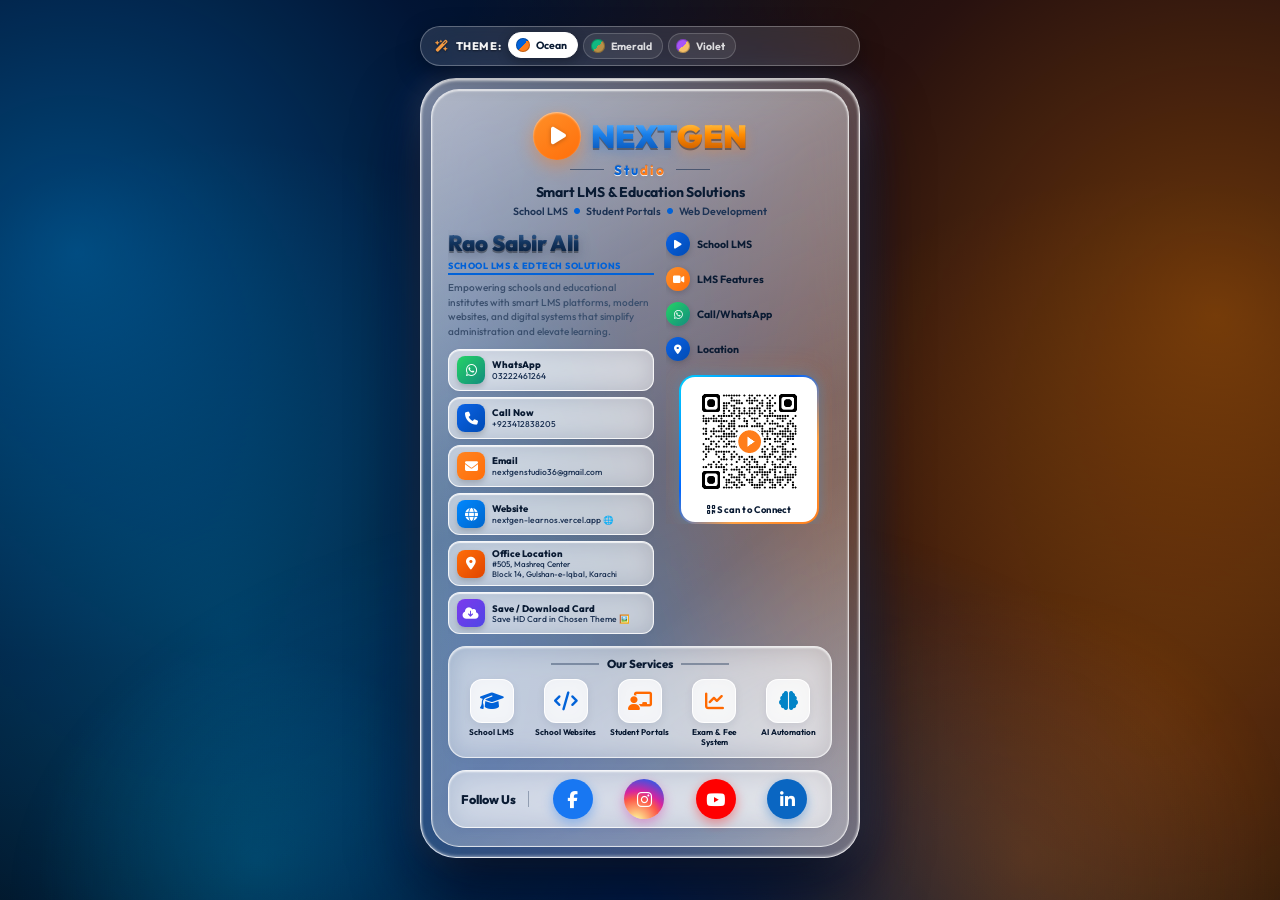
<file: index.html>
<!DOCTYPE html>
<html lang="en">
<head>
  <meta charset="UTF-8" />
  <meta name="viewport" content="width=device-width, initial-scale=1.0, maximum-scale=1.0, user-scalable=no"/>
  <title>NextGen Studio – Rao Sabir Ali</title>
  <link rel="preconnect" href="https://fonts.googleapis.com">
  <link rel="preconnect" href="https://fonts.gstatic.com" crossorigin>
  <link href="https://fonts.googleapis.com/css2?family=Outfit:wght@300;400;500;600;700;800;900&family=Plus+Jakarta+Sans:wght@400;500;600;700;800&display=swap" rel="stylesheet">
  <link rel="stylesheet" href="https://cdnjs.cloudflare.com/ajax/libs/font-awesome/6.5.1/css/all.min.css"/>
  <script src="html2canvas.min.js"></script>
  <script>
    if (typeof html2canvas === 'undefined') {
      var _h2c = document.createElement('script');
      _h2c.src = 'https://cdnjs.cloudflare.com/ajax/libs/html2canvas/1.4.1/html2canvas.min.js';
      document.head.appendChild(_h2c);
    }
  </script>
  <style>
    :root {
      --brand-blue: #0162d8;
      --brand-orange: #ff7d1a;
      --navy-heading: #0a1b33;
      --slate-subtext: #1d3354;
      --body-muted: #3a4f6d;
    }

    * {
      margin: 0;
      padding: 0;
      box-sizing: border-box;
      -webkit-tap-highlight-color: transparent;
    }

    html, body {
      width: 100%;
      min-height: 100%;
      overflow-x: hidden;
    }

    /* ══════ 3D CINEMATIC BACKGROUND ══════ */
    body {
      font-family: 'Outfit', 'Plus Jakarta Sans', sans-serif;
      min-height: 100vh;
      background: #030812;
      display: flex;
      align-items: center;
      justify-content: center;
      padding: 24px 10px 40px;
      position: relative;
    }

    /* Left cool blue glowing aurora & bokeh */
    body::before {
      content: '';
      position: fixed;
      inset: 0;
      background:
        radial-gradient(circle at 6% 28%, rgba(0, 150, 255, 0.45) 0%, rgba(0, 100, 255, 0.15) 30%, transparent 60%),
        radial-gradient(circle at 18% 70%, rgba(0, 210, 255, 0.25) 0%, transparent 40%),
        radial-gradient(circle at 95% 35%, rgba(255, 120, 0, 0.42) 0%, rgba(255, 75, 0, 0.15) 30%, transparent 60%),
        radial-gradient(circle at 90% 80%, rgba(255, 140, 0, 0.25) 0%, transparent 40%);
      pointer-events: none;
      z-index: 0;
    }

    /* Glossy wet reflective floor particles */
    body::after {
      content: '';
      position: fixed;
      bottom: 0;
      left: 0;
      right: 0;
      height: 45vh;
      background:
        radial-gradient(ellipse at 50% 100%, rgba(0, 70, 180, 0.35) 0%, transparent 70%),
        radial-gradient(circle at 20% 90%, rgba(0, 220, 255, 0.18) 0%, transparent 20%),
        radial-gradient(circle at 80% 90%, rgba(255, 120, 0, 0.2) 0%, transparent 25%);
      pointer-events: none;
      z-index: 0;
    }

    .card-wrapper {
      position: relative;
      z-index: 10;
      width: 100%;
      max-width: 440px;
      margin: 0 auto;
      box-sizing: border-box;
    }

    /* ══════ CLEAR 3D TRANSLUCENT ACRYLIC GLASS SLAB ══════ */
    .glass-card-slab {
      width: 100%;
      position: relative;
      background: linear-gradient(140deg, 
        rgba(255, 255, 255, 0.48) 0%, 
        rgba(235, 245, 255, 0.25) 35%, 
        rgba(255, 255, 255, 0.16) 65%, 
        rgba(240, 245, 255, 0.38) 100%);
      backdrop-filter: blur(28px) saturate(190%);
      -webkit-backdrop-filter: blur(28px) saturate(190%);
      border-radius: 36px;
      padding: 10px;
      border: 1.5px solid rgba(255, 255, 255, 0.8);
      box-shadow:
        0 30px 65px rgba(0, 5, 20, 0.8),
        inset 0 1.5px 3px rgba(255, 255, 255, 0.95),
        inset 0 -1.5px 3px rgba(255, 255, 255, 0.3),
        0 0 45px rgba(0, 120, 255, 0.28),
        0 0 30px rgba(255, 120, 0, 0.18);
      box-sizing: border-box;
      overflow: hidden;
    }

    /* Specular glass reflection bar across top */
    .glass-card-slab::before {
      content: '';
      position: absolute;
      top: 0;
      left: 15%;
      right: 15%;
      height: 2px;
      background: linear-gradient(90deg, transparent, rgba(255, 255, 255, 1), transparent);
      pointer-events: none;
    }

    /* Inner glass container - translucent, vibrant, readable */
    .card-content-inner {
      width: 100%;
      background: linear-gradient(160deg, 
        rgba(255, 255, 255, 0.42) 0%, 
        rgba(245, 250, 255, 0.22) 50%, 
        rgba(255, 255, 255, 0.35) 100%);
      border-radius: 28px;
      padding: 22px 16px 18px;
      border: 1px solid rgba(255, 255, 255, 0.7);
      box-shadow:
        inset 0 1px 2px rgba(255, 255, 255, 0.9),
        0 8px 25px rgba(0, 0, 0, 0.06);
      box-sizing: border-box;
      overflow: hidden;
    }

    /* ══════ LOGO SECTION WITH EXACT WRITING ══════ */
    .brand-header {
      text-align: center;
      margin-bottom: 12px;
      width: 100%;
    }

    .brand-logo-row {
      display: flex;
      align-items: center;
      justify-content: center;
      gap: 10px;
      margin-bottom: 1px;
    }

    .brand-play-badge {
      width: clamp(40px, 10vw, 48px);
      height: clamp(40px, 10vw, 48px);
      background: linear-gradient(145deg, #ff9028, #ff6e0a);
      border-radius: 50%;
      display: flex;
      align-items: center;
      justify-content: center;
      box-shadow: 0 6px 18px rgba(255, 125, 26, 0.45), inset 0 1px 2px rgba(255,255,255,0.6);
      flex-shrink: 0;
    }

    .brand-play-badge i {
      color: #ffffff;
      font-size: clamp(16px, 4.2vw, 20px);
      margin-left: 3px;
      filter: drop-shadow(0 1px 2px rgba(0,0,0,0.25));
    }

    /* "NEXTGEN" exact font and styling */
    .brand-title {
      font-family: 'Outfit', sans-serif;
      font-size: clamp(26px, 7.5vw, 32px);
      font-weight: 900;
      letter-spacing: -0.2px;
      line-height: 1;
      display: flex;
    }

    .brand-title .brand-next {
      color: #1a7fe8;
      background: linear-gradient(180deg, #5ab3ff 0%, #1a7fe8 45%, #0a55b8 100%);
      -webkit-background-clip: text;
      -webkit-text-fill-color: transparent;
      background-clip: text;
      filter: drop-shadow(0 2px 0px rgba(0,0,0,0.35)) drop-shadow(0 4px 6px rgba(1,98,216,0.3));
    }

    .brand-title .brand-gen {
      color: #ff8c00;
      background: linear-gradient(180deg, #ffcc55 0%, #ff8c00 45%, #c85a00 100%);
      -webkit-background-clip: text;
      -webkit-text-fill-color: transparent;
      background-clip: text;
      filter: drop-shadow(0 2px 0px rgba(0,0,0,0.35)) drop-shadow(0 4px 6px rgba(255,125,26,0.35));
    }

    /* Download contact pill */
    .icon-download-bg { background: linear-gradient(135deg, #7c3aed, #4f46e5); }

    /* "— Studio —" exact font and split colors matching card */
    .brand-studio-divider {
      display: flex;
      align-items: center;
      justify-content: center;
      gap: 10px;
      margin-top: 1px;
      margin-bottom: 4px;
    }

    .brand-studio-line {
      height: 1.5px;
      width: 34px;
      background: #1d3354;
      opacity: 0.6;
    }

    .brand-studio-text {
      font-family: 'Outfit', sans-serif;
      font-size: 13.5px;
      font-weight: 700;
      letter-spacing: 2px;
      text-shadow:
        0 1px 0 rgba(255,255,255,0.85),
        0 -1px 0 rgba(0,0,0,0.12),
        0 2px 5px rgba(0,0,0,0.08);
    }

    .brand-studio-text .stu { color: var(--brand-blue); }
    .brand-studio-text .dio { color: var(--brand-orange); }

    /* "Digital Solutions for Healthcare" exact writing */
    .brand-tagline-main {
      font-family: 'Outfit', sans-serif;
      font-size: clamp(12.5px, 3.5vw, 14px);
      font-weight: 700;
      color: var(--navy-heading);
      letter-spacing: -0.2px;
      margin-bottom: 3px;
    }

    /* "AI • Web Development • Digital Solutions" exact writing */
    .brand-tagline-sub {
      font-family: 'Outfit', sans-serif;
      font-size: clamp(9px, 2.6vw, 10.5px);
      font-weight: 600;
      color: var(--slate-subtext);
      display: flex;
      align-items: center;
      justify-content: center;
      gap: 6px;
      flex-wrap: wrap;
    }

    .brand-tagline-sub span.dot {
      color: var(--brand-blue);
      font-size: 6px;
    }

    /* ══════ 2-COLUMN PROFILE & ACTIONS ══════ */
    .profile-grid {
      display: grid;
      grid-template-columns: 1.22fr 0.98fr;
      gap: 12px;
      align-items: start;
      margin-top: 12px;
      width: 100%;
      box-sizing: border-box;
    }

    /* LEFT COLUMN */
    .left-profile {
      display: flex;
      flex-direction: column;
      min-width: 0;
      overflow: hidden;
    }

    /* "Rao Sabir Ali" exact bold heading font with 3D gradient emboss */
    .person-name {
      font-family: 'Outfit', sans-serif;
      font-size: clamp(17px, 4.5vw, 22px);
      font-weight: 900;
      color: #0b2244;
      background: linear-gradient(180deg, #3d689b 0%, #12345e 45%, #071933 100%);
      -webkit-background-clip: text;
      -webkit-text-fill-color: transparent;
      background-clip: text;
      filter: drop-shadow(0 2px 0px rgba(0,0,0,0.32)) drop-shadow(0 4px 6px rgba(10, 27, 51, 0.28));
      line-height: 1.2;
      margin-bottom: 2px;
      padding-bottom: 2px;
      display: block;
      width: 100%;
      max-width: 100%;
      box-sizing: border-box;
      word-break: break-word;
      overflow-wrap: break-word;
    }

    /* "DIGITAL SOLUTIONS PROVIDER" exact styling */
    .person-designation {
      font-family: 'Outfit', sans-serif;
      font-size: clamp(7.5px, 2.1vw, 9px);
      font-weight: 800;
      letter-spacing: 0.5px;
      margin-bottom: 6px;
      text-transform: uppercase;
      padding-bottom: 2px;
      border-bottom: 2px solid var(--brand-blue);
      display: block;
      width: 100%;
      max-width: 100%;
      box-sizing: border-box;
      word-break: break-word;
      overflow-wrap: break-word;
    }

    .designation-blue   { color: var(--brand-blue); }
    .designation-orange { color: var(--brand-blue); }

    /* Paragraph font */
    .person-bio {
      font-family: 'Outfit', sans-serif;
      font-size: clamp(8.5px, 2.5vw, 10px);
      font-weight: 500;
      color: var(--body-muted);
      line-height: 1.45;
      margin-bottom: 10px;
    }

    /* Translucent Contact Pills */
    .contact-pills-list {
      display: flex;
      flex-direction: column;
      gap: 6px;
      width: 100%;
    }

    .contact-pill {
      display: flex;
      align-items: center;
      gap: 7px;
      background: rgba(255, 255, 255, 0.45);
      backdrop-filter: blur(12px);
      -webkit-backdrop-filter: blur(12px);
      border: 1px solid rgba(255, 255, 255, 0.85);
      border-radius: 12px;
      padding: 6px 8px;
      text-decoration: none;
      color: inherit;
      box-shadow: 0 2px 6px rgba(0, 20, 50, 0.05), inset 0 1px 1px rgba(255,255,255,0.8);
      transition: all 0.25s ease;
      min-width: 0;
      width: 100%;
      box-sizing: border-box;
      overflow: hidden;
    }

    .contact-pill:hover {
      background: rgba(255, 255, 255, 0.7);
      transform: translateY(-1.5px);
      box-shadow: 0 4px 12px rgba(11, 99, 229, 0.18);
      border-color: #ffffff;
    }

    .pill-icon-box {
      width: 28px;
      height: 28px;
      border-radius: 8px;
      display: flex;
      align-items: center;
      justify-content: center;
      color: #ffffff;
      font-size: 13px;
      flex-shrink: 0;
      box-shadow: 0 3px 6px rgba(0, 0, 0, 0.2);
    }

    .icon-whatsapp-bg { background: linear-gradient(135deg, #25d366, #128c7e); }
    .icon-call-bg     { background: linear-gradient(135deg, #0b63e5, #004bb5); }
    .icon-email-bg    { background: linear-gradient(135deg, #ff8420, #ff6e0a); }
    .icon-web-bg      { background: linear-gradient(135deg, #0088ff, #0066cc); }
    .icon-loc-bg      { background: linear-gradient(135deg, #ff6e0a, #e04500); }

    .pill-details {
      display: flex;
      flex-direction: column;
      min-width: 0;
      flex: 1;
      overflow: hidden;
    }

    .pill-title {
      font-family: 'Outfit', sans-serif;
      font-size: clamp(8.5px, 2.3vw, 9.5px);
      font-weight: 800;
      color: var(--navy-heading);
      line-height: 1.2;
      white-space: nowrap;
    }

    .pill-text {
      font-family: 'Outfit', sans-serif;
      font-size: clamp(7.5px, 2.1vw, 8.5px);
      font-weight: 500;
      color: var(--slate-subtext);
      white-space: nowrap;
      overflow: hidden;
      text-overflow: ellipsis;
      line-height: 1.2;
    }

    .pill-text-multiline {
      font-family: 'Outfit', sans-serif;
      font-size: clamp(7px, 1.9vw, 8px);
      font-weight: 500;
      color: var(--slate-subtext);
      line-height: 1.25;
      white-space: normal;
      word-break: break-word;
    }

    /* RIGHT COLUMN */
    .right-profile {
      display: flex;
      flex-direction: column;
      gap: 6px;
      min-width: 0;
      overflow: hidden;
    }

    .quick-action-link {
      display: flex;
      align-items: center;
      gap: 7px;
      text-decoration: none;
      color: var(--navy-heading);
      font-family: 'Outfit', sans-serif;
      font-size: clamp(9px, 2.4vw, 10.5px);
      font-weight: 700;
      padding: 2px 0;
      transition: transform 0.2s;
      min-width: 0;
      white-space: nowrap;
    }

    .quick-action-link:hover {
      transform: translateX(3px);
      color: var(--brand-blue);
    }

    .action-circle-icon {
      width: 24px;
      height: 24px;
      border-radius: 50%;
      display: flex;
      align-items: center;
      justify-content: center;
      color: #ffffff;
      font-size: 10px;
      flex-shrink: 0;
      box-shadow: 0 2px 6px rgba(0,0,0,0.18);
    }

    .bg-circle-blue   { background: linear-gradient(135deg, #0b63e5, #004bb5); }
    .bg-circle-orange { background: linear-gradient(135deg, #ff9028, #ff6e0a); }
    .bg-circle-green  { background: linear-gradient(135deg, #25d366, #128c7e); }

    /* ══════ GLOWING NEON QR BOX ══════ */
    .qr-neon-card {
      margin-top: 6px;
      background: #ffffff;
      border-radius: 16px;
      padding: 7px;
      text-align: center;
      position: relative;
      border: 2px solid transparent;
      background: 
        linear-gradient(#ffffff, #ffffff) padding-box, 
        linear-gradient(135deg, #00d2ff, #0066ff 40%, #ffa042 70%, #ff7d1a) border-box;
      box-shadow:
        0 0 16px rgba(0, 150, 255, 0.4),
        0 0 28px rgba(255, 125, 26, 0.3);
      width: 100%;
      max-width: 140px;
      margin-left: auto;
      margin-right: auto;
      box-sizing: border-box;
    }

    .qr-neon-card svg {
      width: 100%;
      height: auto;
      max-width: 115px;
      margin: 0 auto;
      display: block;
      border-radius: 6px;
    }

    /* "Scan to Connect" exact writing */
    .qr-scan-label {
      font-family: 'Outfit', sans-serif;
      font-size: clamp(8.5px, 2.3vw, 9.5px);
      font-weight: 700;
      color: var(--navy-heading);
      margin-top: 4px;
      letter-spacing: 0.2px;
      white-space: nowrap;
    }

    /* ══════ OUR SERVICES ══════ */
    .services-container {
      margin-top: 12px;
      background: rgba(255, 255, 255, 0.35);
      backdrop-filter: blur(14px);
      -webkit-backdrop-filter: blur(14px);
      border: 1px solid rgba(255, 255, 255, 0.7);
      border-radius: 18px;
      padding: 9px 8px 10px;
      box-shadow: inset 0 1px 2px rgba(255, 255, 255, 0.8), 0 4px 12px rgba(0,0,0,0.03);
      width: 100%;
      box-sizing: border-box;
    }

    /* "Our Services" exact writing */
    .services-header-title {
      text-align: center;
      font-family: 'Outfit', sans-serif;
      font-size: clamp(10.5px, 2.8vw, 11.5px);
      font-weight: 800;
      color: var(--navy-heading);
      display: flex;
      align-items: center;
      justify-content: center;
      gap: 8px;
      margin-bottom: 8px;
    }

    .services-header-title::before,
    .services-header-title::after {
      content: '';
      height: 1.5px;
      flex: 1;
      max-width: 48px;
      background: #1d3354;
      opacity: 0.4;
    }

    .services-row {
      display: grid;
      grid-template-columns: repeat(5, 1fr);
      gap: 5px;
      width: 100%;
    }

    .service-box {
      display: flex;
      flex-direction: column;
      align-items: center;
      text-align: center;
      gap: 4px;
      min-width: 0;
    }

    .service-card-icon {
      width: clamp(34px, 8.8vw, 44px);
      height: clamp(34px, 8.8vw, 44px);
      background: rgba(255, 255, 255, 0.7);
      backdrop-filter: blur(8px);
      border: 1px solid rgba(255, 255, 255, 0.95);
      border-radius: 12px;
      display: flex;
      align-items: center;
      justify-content: center;
      box-shadow: 0 3px 8px rgba(0, 20, 50, 0.08);
      transition: transform 0.2s;
    }

    .service-card-icon i {
      font-size: clamp(15px, 4vw, 19px);
    }

    .service-box:hover .service-card-icon {
      transform: translateY(-2px);
      background: #ffffff;
      box-shadow: 0 6px 14px rgba(11, 99, 229, 0.2);
    }

    /* Service labels exact writing */
    .service-title-text {
      font-family: 'Outfit', sans-serif;
      font-size: clamp(7px, 1.9vw, 8.2px);
      font-weight: 700;
      color: var(--navy-heading);
      line-height: 1.22;
      word-break: break-word;
    }

    /* ══════ FOLLOW US (ACTIVE BUTTONS) ══════ */
    .social-footer-bar {
      margin-top: 12px;
      background: rgba(255, 255, 255, 0.45);
      backdrop-filter: blur(14px);
      -webkit-backdrop-filter: blur(14px);
      border: 1px solid rgba(255, 255, 255, 0.8);
      border-radius: 18px;
      padding: 8px 12px;
      display: flex;
      align-items: center;
      gap: 12px;
      box-shadow: 0 4px 10px rgba(0, 20, 50, 0.05), inset 0 1px 2px rgba(255,255,255,0.8);
      width: 100%;
      box-sizing: border-box;
    }

    /* "Follow Us" exact writing */
    .follow-text-label {
      font-family: 'Outfit', sans-serif;
      font-size: clamp(11px, 2.9vw, 12.5px);
      font-weight: 800;
      color: var(--navy-heading);
      white-space: nowrap;
      padding-right: 12px;
      border-right: 1.5px solid rgba(29, 51, 84, 0.35);
    }

    .social-buttons-track {
      display: flex;
      align-items: center;
      justify-content: space-around;
      flex: 1;
      gap: 8px;
      min-width: 0;
    }

    .social-link-btn {
      width: clamp(34px, 8.8vw, 40px);
      height: clamp(34px, 8.8vw, 40px);
      border-radius: 50%;
      display: flex;
      align-items: center;
      justify-content: center;
      color: #ffffff;
      text-decoration: none;
      font-size: clamp(14px, 4vw, 17px);
      box-shadow: 0 4px 10px rgba(0, 0, 0, 0.25);
      transition: all 0.25s cubic-bezier(0.34, 1.56, 0.64, 1);
      flex-shrink: 0;
    }

    .social-link-btn:hover {
      transform: translateY(-3px) scale(1.12);
      box-shadow: 0 7px 16px rgba(0, 0, 0, 0.35);
    }

    .btn-facebook {
      background: #1877f2;
      box-shadow: 0 4px 12px rgba(24, 119, 242, 0.4);
    }
    .btn-instagram {
      background: radial-gradient(circle at 30% 107%, #fdf497 0%, #fdf497 5%, #fd5949 45%, #d6249f 60%, #285aeb 90%);
      box-shadow: 0 4px 12px rgba(214, 36, 159, 0.4);
    }
    .btn-youtube {
      background: #ff0000;
      box-shadow: 0 4px 12px rgba(255, 0, 0, 0.4);
    }
    .btn-linkedin {
      background: #0a66c2;
      box-shadow: 0 4px 12px rgba(10, 102, 194, 0.4);
    }

    /* ══════ COMPREHENSIVE RESPONSIVE SYSTEM (MOBILE & DESKTOP) ══════ */
    .quick-actions-list {
      display: flex;
      flex-direction: column;
      gap: 7px;
      width: 100%;
    }

    @media (max-width: 520px) {
      body {
        padding: 12px 6px 30px;
      }
      .card-wrapper {
        max-width: 100%;
        padding: 0 2px;
      }
      .theme-switcher-bar {
        padding: 5px 10px;
        gap: 6px;
        margin-bottom: 10px;
      }
      .theme-bar-label {
        font-size: 10px;
      }
      .theme-switch-btn {
        padding: 4px 7px 4px 5px;
        font-size: 9.5px;
        gap: 4px;
      }
      .theme-download-btn {
        padding: 5px 10px;
        font-size: 10px;
      }
      .glass-card-slab {
        padding: 8px;
        border-radius: 26px;
      }
      .card-content-inner {
        padding: 16px 12px 14px;
        border-radius: 20px;
      }

      /* Logo Header */
      .brand-play-badge {
        width: 32px;
        height: 32px;
        font-size: 13px;
      }
      .brand-title {
        font-size: 26px;
      }
      .brand-tagline-main {
        font-size: 13px;
      }
      .brand-tagline-sub {
        font-size: 10px;
        gap: 5px;
      }

      /* Profile Grid: Clean, compact 2-column business card layout */
      .profile-grid {
        display: grid;
        grid-template-columns: 1.16fr 0.96fr;
        gap: 8px;
        align-items: start;
        margin-top: 8px;
      }

      .left-profile {
        display: flex;
        flex-direction: column;
        min-width: 0;
      }

      .person-name {
        font-size: 18px;
        line-height: 1.15;
        white-space: nowrap;
        overflow: hidden;
        text-overflow: ellipsis;
      }

      .person-designation {
        font-size: 8.5px;
        margin-bottom: 5px;
        white-space: nowrap;
      }

      .person-bio {
        font-size: 9px;
        line-height: 1.35;
        margin-bottom: 8px;
      }

      /* Contact Pills: Clean & compact */
      .contact-pills-list {
        display: flex;
        flex-direction: column;
        gap: 5px;
        width: 100%;
      }

      .contact-pill {
        padding: 5px 7px;
        gap: 6px;
        border-radius: 10px;
        width: 100%;
        box-sizing: border-box;
      }

      .pill-icon-box {
        width: 25px;
        height: 25px;
        font-size: 11px;
        border-radius: 7px;
        flex-shrink: 0;
      }

      .pill-title {
        font-size: 8.5px;
      }

      .pill-text {
        font-size: 7.5px;
      }

      .pill-text-multiline {
        font-size: 6.8px;
        line-height: 1.2;
      }

      /* Right Profile: Vertical quick actions list + aligned QR code */
      .right-profile {
        display: flex;
        flex-direction: column;
        gap: 6px;
        min-width: 0;
      }

      .quick-actions-list {
        display: flex;
        flex-direction: column;
        gap: 5px;
        width: 100%;
      }

      .quick-action-link {
        display: flex;
        align-items: center;
        gap: 6px;
        font-size: 9.5px;
        font-weight: 700;
        padding: 3px 0;
        white-space: nowrap;
      }

      .action-circle-icon {
        width: 20px;
        height: 20px;
        font-size: 9px;
      }

      /* Scannable QR Code Card: Centered & prominent */
      .qr-neon-card {
        max-width: 112px;
        margin: 4px auto 0;
        padding: 7px;
      }

      .qr-scan-label {
        font-size: 8.5px;
        margin-top: 4px;
      }

      /* Our Services: 3 top row, 2 bottom row (Clean & Spacious) */
      .services-container {
        padding: 10px 8px;
        margin-top: 12px;
      }

      .services-row {
        display: flex;
        flex-wrap: wrap;
        justify-content: center;
        gap: 8px;
        width: 100%;
      }

      .service-box {
        flex: 0 0 calc(33.333% - 6px);
        gap: 5px;
      }

      .service-box:nth-child(4),
      .service-box:nth-child(5) {
        flex: 0 0 calc(45% - 6px);
      }

      .service-card-icon {
        width: 42px;
        height: 42px;
      }

      .service-card-icon i {
        font-size: 17px;
      }

      .service-title-text {
        font-size: 10px;
        font-weight: 700;
        line-height: 1.25;
      }

      /* Follow Us Bar */
      .social-footer-bar {
        margin-top: 12px;
        padding: 9px 12px;
      }

      .follow-text-label {
        font-size: 11.5px;
        padding-right: 10px;
      }

      .social-link-btn {
        width: 36px;
        height: 36px;
        font-size: 15px;
      }
    }

    @media (max-width: 360px) {
      body {
        padding: 8px 3px 20px;
      }
      .glass-card-slab {
        padding: 6px;
        border-radius: 22px;
      }
      .card-content-inner {
        padding: 14px 8px;
        border-radius: 18px;
      }
      .person-name {
        font-size: 20px;
      }
      .quick-actions-list {
        grid-template-columns: 1fr;
      }
      .quick-action-link:nth-child(5) {
        grid-column: auto;
        justify-content: flex-start;
      }
      .service-box {
        flex: 0 0 calc(50% - 6px);
      }
      .service-box:nth-child(5) {
        flex: 0 0 100%;
      }
    }

    /* ══════ MODERN 3-THEME SWITCHER BAR ══════ */
    .theme-switcher-bar {
      display: flex;
      align-items: center;
      justify-content: space-between;
      background: rgba(255, 255, 255, 0.12);
      backdrop-filter: blur(18px);
      -webkit-backdrop-filter: blur(18px);
      border: 1px solid rgba(255, 255, 255, 0.28);
      border-radius: 50px;
      padding: 6px 8px 6px 14px;
      margin-bottom: 12px;
      box-shadow: 0 8px 24px rgba(0, 0, 0, 0.35);
      position: relative;
      z-index: 20;
      transition: all 0.35s ease;
    }

    .theme-bar-label {
      font-size: 11px;
      font-weight: 800;
      color: #ffffff;
      letter-spacing: 0.6px;
      display: flex;
      align-items: center;
      gap: 6px;
      text-transform: uppercase;
      opacity: 0.95;
      text-shadow: 0 1px 2px rgba(0,0,0,0.5);
    }

    .theme-bar-label i {
      color: #ffa042;
      font-size: 12px;
    }

    .theme-buttons-cluster {
      display: flex;
      align-items: center;
      gap: 5px;
    }

    .theme-switch-btn {
      display: flex;
      align-items: center;
      gap: 6px;
      background: rgba(255, 255, 255, 0.08);
      border: 1px solid rgba(255, 255, 255, 0.18);
      border-radius: 50px;
      padding: 5px 10px 5px 7px;
      color: rgba(255, 255, 255, 0.82);
      font-family: 'Outfit', sans-serif;
      font-size: 10.5px;
      font-weight: 700;
      cursor: pointer;
      transition: all 0.25s ease;
      outline: none;
    }

    .theme-switch-btn:hover {
      background: rgba(255, 255, 255, 0.22);
      color: #ffffff;
      transform: translateY(-1.5px);
    }

    .theme-switch-btn.active {
      background: #ffffff;
      color: #0a1b33;
      border-color: #ffffff;
      box-shadow: 0 3px 12px rgba(0, 0, 0, 0.3);
      transform: translateY(-1px);
    }

    .theme-left-group {
      display: flex;
      align-items: center;
      gap: 7px;
    }

    .theme-download-btn {
      display: inline-flex;
      align-items: center;
      gap: 6px;
      background: linear-gradient(135deg, #0162d8, #ff7d1a);
      border: 1px solid rgba(255, 255, 255, 0.4);
      border-radius: 50px;
      padding: 5px 12px;
      color: #ffffff;
      font-family: 'Outfit', sans-serif;
      font-size: 11px;
      font-weight: 700;
      cursor: pointer;
      box-shadow: 0 3px 12px rgba(1, 98, 216, 0.35);
      transition: all 0.25s ease;
      outline: none;
      white-space: nowrap;
    }

    .theme-download-btn:hover {
      transform: translateY(-1.5px);
      box-shadow: 0 5px 16px rgba(255, 125, 26, 0.45);
      filter: brightness(1.08);
    }

    body[data-theme="emerald"] .theme-download-btn {
      background: linear-gradient(135deg, #10b981, #c5a059);
      box-shadow: 0 3px 12px rgba(16, 185, 129, 0.35);
    }
    body[data-theme="emerald"] .theme-download-btn:hover {
      box-shadow: 0 5px 16px rgba(197, 160, 89, 0.45);
    }

    body[data-theme="purple"] .theme-download-btn {
      background: linear-gradient(135deg, #a855f7, #f59e0b);
      box-shadow: 0 3px 12px rgba(168, 85, 247, 0.35);
    }
    body[data-theme="purple"] .theme-download-btn:hover {
      box-shadow: 0 5px 16px rgba(245, 158, 11, 0.45);
    }

    .card-capture-frame {
      width: 100%;
      position: relative;
      box-sizing: border-box;
    }

    .theme-swatch {
      width: 14px;
      height: 14px;
      border-radius: 50%;
      display: inline-block;
      box-shadow: inset 0 0 0 1px rgba(0,0,0,0.25);
      flex-shrink: 0;
    }

    .swatch-original {
      background: linear-gradient(135deg, #0162d8 50%, #ff7d1a 50%);
    }

    .swatch-emerald {
      background: linear-gradient(135deg, #10b981 50%, #b89047 50%);
    }

    .swatch-purple {
      background: linear-gradient(135deg, #a855f7 50%, #f5c069 50%);
    }

    /* ══════════════════════════════════════════════════
       THEME 2: EMERALD JADE & GOLD (Exact match Image 1)
       ══════════════════════════════════════════════════ */
    body[data-theme="emerald"] {
      background: #021a0f;
    }

    body[data-theme="emerald"]::before {
      background:
        radial-gradient(circle at 6% 28%, rgba(16, 185, 129, 0.45) 0%, rgba(5, 150, 105, 0.18) 30%, transparent 60%),
        radial-gradient(circle at 18% 70%, rgba(52, 211, 153, 0.25) 0%, transparent 40%),
        radial-gradient(circle at 95% 35%, rgba(217, 119, 6, 0.38) 0%, rgba(180, 83, 9, 0.15) 30%, transparent 60%),
        radial-gradient(circle at 90% 80%, rgba(16, 185, 129, 0.25) 0%, transparent 40%);
    }

    body[data-theme="emerald"]::after {
      background:
        radial-gradient(ellipse at 50% 100%, rgba(6, 78, 59, 0.45) 0%, transparent 70%),
        radial-gradient(circle at 20% 90%, rgba(16, 185, 129, 0.2) 0%, transparent 25%),
        radial-gradient(circle at 80% 90%, rgba(217, 119, 6, 0.2) 0%, transparent 25%);
    }

    body[data-theme="emerald"] .theme-switcher-bar {
      border-color: rgba(16, 185, 129, 0.35);
      box-shadow: 0 8px 24px rgba(1, 25, 15, 0.5);
    }
    body[data-theme="emerald"] .theme-bar-label i {
      color: #34d399;
    }

    body[data-theme="emerald"] .glass-card-slab {
      background: linear-gradient(140deg, 
        rgba(255, 255, 255, 0.55) 0%, 
        rgba(230, 252, 242, 0.3) 35%, 
        rgba(255, 255, 255, 0.2) 65%, 
        rgba(235, 252, 245, 0.45) 100%);
      box-shadow:
        0 30px 65px rgba(1, 25, 15, 0.85),
        inset 0 1.5px 3px rgba(255, 255, 255, 0.95),
        inset 0 -1.5px 3px rgba(255, 255, 255, 0.3),
        0 0 45px rgba(16, 185, 129, 0.35),
        0 0 30px rgba(184, 144, 71, 0.25);
    }

    body[data-theme="emerald"] .card-content-inner {
      background: linear-gradient(160deg, 
        rgba(255, 255, 255, 0.52) 0%, 
        rgba(240, 253, 246, 0.32) 50%, 
        rgba(255, 255, 255, 0.42) 100%);
    }

    body[data-theme="emerald"] .brand-play-badge {
      background: linear-gradient(145deg, #10b981, #047857);
      box-shadow: 0 6px 18px rgba(5, 150, 105, 0.45), inset 0 1px 2px rgba(255,255,255,0.6);
    }

    body[data-theme="emerald"] .brand-title .brand-next {
      color: #064e3b;
      background: linear-gradient(180deg, #10b981 0%, #059669 45%, #064e3b 100%);
      -webkit-background-clip: text;
      -webkit-text-fill-color: transparent;
      filter: drop-shadow(0 2px 0px rgba(0,0,0,0.35)) drop-shadow(0 4px 6px rgba(5, 150, 105, 0.3));
    }

    body[data-theme="emerald"] .brand-title .brand-gen {
      color: #064e3b;
      background: linear-gradient(180deg, #059669 0%, #047857 45%, #022c1e 100%);
      -webkit-background-clip: text;
      -webkit-text-fill-color: transparent;
      filter: drop-shadow(0 2px 0px rgba(0,0,0,0.35)) drop-shadow(0 4px 6px rgba(5, 150, 105, 0.3));
    }

    body[data-theme="emerald"] .brand-studio-line {
      background: #b89047;
      opacity: 0.75;
    }

    body[data-theme="emerald"] .brand-studio-text {
      color: #b89047;
      text-shadow: 0 1px 0 rgba(255,255,255,0.85);
    }

    body[data-theme="emerald"] .brand-studio-text .stu,
    body[data-theme="emerald"] .brand-studio-text .dio {
      color: #b89047;
    }

    body[data-theme="emerald"] .brand-tagline-main {
      color: #064e3b;
    }

    body[data-theme="emerald"] .brand-tagline-sub {
      color: #1e3a2b;
    }

    body[data-theme="emerald"] .brand-tagline-sub span.dot {
      color: #10b981;
    }

    body[data-theme="emerald"] .person-name {
      color: #064e3b;
      background: linear-gradient(180deg, #15803d 0%, #064e3b 45%, #022c1e 100%);
      -webkit-background-clip: text;
      -webkit-text-fill-color: transparent;
      filter: drop-shadow(0 2px 0px rgba(0,0,0,0.3)) drop-shadow(0 4px 6px rgba(6, 78, 59, 0.3));
    }

    body[data-theme="emerald"] .person-designation {
      border-bottom: 2px solid #c5a059;
    }

    body[data-theme="emerald"] .designation-blue {
      color: #c5a059;
    }

    body[data-theme="emerald"] .designation-orange {
      color: #b89047;
    }

    body[data-theme="emerald"] .person-bio {
      color: #1e3a2b;
    }

    body[data-theme="emerald"] .contact-pill {
      background: rgba(255, 255, 255, 0.58);
      border-color: rgba(255, 255, 255, 0.92);
    }

    body[data-theme="emerald"] .pill-title {
      color: #064e3b;
    }

    body[data-theme="emerald"] .pill-text,
    body[data-theme="emerald"] .pill-text-multiline {
      color: #1e3a2b;
    }

    body[data-theme="emerald"] .icon-whatsapp-bg { background: linear-gradient(135deg, #10b981, #059669); }
    body[data-theme="emerald"] .icon-call-bg     { background: linear-gradient(135deg, #059669, #047857); }
    body[data-theme="emerald"] .icon-email-bg    { background: linear-gradient(135deg, #10b981, #065f46); }
    body[data-theme="emerald"] .icon-web-bg      { background: linear-gradient(135deg, #059669, #022c1e); }
    body[data-theme="emerald"] .icon-loc-bg      { background: linear-gradient(135deg, #047857, #064e3b); }
    body[data-theme="emerald"] .icon-download-bg { background: linear-gradient(135deg, #c5a059, #99742e); }

    body[data-theme="emerald"] .quick-action-link {
      color: #064e3b;
    }

    body[data-theme="emerald"] .quick-action-link:hover {
      color: #10b981;
    }

    body[data-theme="emerald"] .bg-circle-blue   { background: linear-gradient(135deg, #10b981, #059669); }
    body[data-theme="emerald"] .bg-circle-orange { background: linear-gradient(135deg, #c5a059, #99742e); }
    body[data-theme="emerald"] .bg-circle-green  { background: linear-gradient(135deg, #059669, #047857); }

    body[data-theme="emerald"] .qr-neon-card {
      background: 
        linear-gradient(#ffffff, #ffffff) padding-box, 
        linear-gradient(135deg, #6ee7b7, #10b981 40%, #fbbf24 70%, #d97706) border-box;
      box-shadow:
        0 0 16px rgba(16, 185, 129, 0.4),
        0 0 28px rgba(217, 119, 6, 0.3);
    }

    body[data-theme="emerald"] .qr-scan-label {
      color: #064e3b;
    }

    body[data-theme="emerald"] .services-container {
      background: rgba(255, 255, 255, 0.48);
      border-color: rgba(255, 255, 255, 0.88);
    }

    body[data-theme="emerald"] .services-header-title {
      color: #064e3b;
    }

    body[data-theme="emerald"] .services-header-title::before,
    body[data-theme="emerald"] .services-header-title::after {
      background: #064e3b;
      opacity: 0.5;
    }

    body[data-theme="emerald"] .service-card-icon {
      background: rgba(255, 255, 255, 0.85);
      border-color: rgba(255, 255, 255, 0.95);
    }

    body[data-theme="emerald"] .service-card-icon i {
      color: #059669 !important;
    }

    body[data-theme="emerald"] .service-title-text {
      color: #064e3b;
    }

    body[data-theme="emerald"] .follow-text-label {
      color: #064e3b;
    }

    body[data-theme="emerald"] .social-link-btn {
      background: #065f46;
      box-shadow: 0 4px 12px rgba(6, 95, 70, 0.4);
    }

    /* ══════════════════════════════════════════════════
       THEME 3: CYBER VIOLET & GOLD (Exact match Image 2)
       ══════════════════════════════════════════════════ */
    body[data-theme="purple"] {
      background: #080313;
    }

    body[data-theme="purple"]::before {
      background:
        radial-gradient(circle at 6% 28%, rgba(147, 51, 234, 0.45) 0%, rgba(109, 40, 217, 0.2) 30%, transparent 60%),
        radial-gradient(circle at 18% 70%, rgba(236, 72, 153, 0.25) 0%, transparent 40%),
        radial-gradient(circle at 95% 35%, rgba(6, 182, 212, 0.4) 0%, rgba(14, 116, 144, 0.15) 30%, transparent 60%),
        radial-gradient(circle at 90% 80%, rgba(168, 85, 247, 0.25) 0%, transparent 40%);
    }

    body[data-theme="purple"]::after {
      background:
        radial-gradient(ellipse at 50% 100%, rgba(88, 28, 135, 0.45) 0%, transparent 70%),
        radial-gradient(circle at 20% 90%, rgba(217, 70, 239, 0.25) 0%, transparent 25%),
        radial-gradient(circle at 80% 90%, rgba(6, 182, 212, 0.22) 0%, transparent 25%);
    }

    body[data-theme="purple"] .theme-switcher-bar {
      border-color: rgba(168, 85, 247, 0.4);
      box-shadow: 0 8px 24px rgba(4, 1, 10, 0.7);
    }
    body[data-theme="purple"] .theme-bar-label i {
      color: #c084fc;
    }

    body[data-theme="purple"] .glass-card-slab {
      background: linear-gradient(140deg, 
        rgba(45, 20, 80, 0.6) 0%, 
        rgba(25, 12, 48, 0.45) 35%, 
        rgba(38, 16, 68, 0.35) 65%, 
        rgba(48, 22, 85, 0.55) 100%);
      border-color: rgba(192, 132, 252, 0.4);
      box-shadow:
        0 30px 65px rgba(4, 1, 10, 0.9),
        inset 0 1.5px 3px rgba(233, 213, 255, 0.4),
        inset 0 -1.5px 3px rgba(168, 85, 247, 0.2),
        0 0 45px rgba(168, 85, 247, 0.45),
        0 0 30px rgba(6, 182, 212, 0.3);
    }

    body[data-theme="purple"] .card-content-inner {
      background: linear-gradient(160deg, 
        rgba(30, 14, 56, 0.72) 0%, 
        rgba(18, 8, 36, 0.82) 50%, 
        rgba(32, 15, 60, 0.72) 100%);
      border-color: rgba(168, 85, 247, 0.35);
      box-shadow:
        inset 0 1px 2px rgba(255, 255, 255, 0.15),
        0 8px 25px rgba(0, 0, 0, 0.4);
    }

    body[data-theme="purple"] .brand-play-badge {
      background: linear-gradient(145deg, #00d2ff, #0072ff);
      box-shadow: 0 6px 18px rgba(0, 210, 255, 0.5), inset 0 1px 2px rgba(255,255,255,0.7);
    }

    body[data-theme="purple"] .brand-title .brand-next {
      color: #f5c069;
      background: linear-gradient(180deg, #ffe082 0%, #ffb300 45%, #e65100 100%);
      -webkit-background-clip: text;
      -webkit-text-fill-color: transparent;
      filter: drop-shadow(0 2px 0px rgba(0,0,0,0.5)) drop-shadow(0 4px 6px rgba(245, 192, 105, 0.4));
    }

    body[data-theme="purple"] .brand-title .brand-gen {
      color: #f5c069;
      background: linear-gradient(180deg, #ffe082 0%, #ffb300 45%, #e65100 100%);
      -webkit-background-clip: text;
      -webkit-text-fill-color: transparent;
      filter: drop-shadow(0 2px 0px rgba(0,0,0,0.5)) drop-shadow(0 4px 6px rgba(245, 192, 105, 0.4));
    }

    body[data-theme="purple"] .brand-studio-line {
      background: #f5c069;
      opacity: 0.7;
    }

    body[data-theme="purple"] .brand-studio-text {
      color: #f5c069;
      text-shadow: 0 1px 0 rgba(0,0,0,0.4);
    }

    body[data-theme="purple"] .brand-studio-text .stu,
    body[data-theme="purple"] .brand-studio-text .dio {
      color: #f5c069;
    }

    body[data-theme="purple"] .brand-tagline-main {
      color: #ffffff;
    }

    body[data-theme="purple"] .brand-tagline-sub {
      color: #cbd5e1;
    }

    body[data-theme="purple"] .brand-tagline-sub span.dot {
      color: #00d2ff;
    }

    body[data-theme="purple"] .person-name {
      color: #ffffff;
      background: linear-gradient(180deg, #ffffff 0%, #e2e8f0 45%, #94a3b8 100%);
      -webkit-background-clip: text;
      -webkit-text-fill-color: transparent;
      filter: drop-shadow(0 2px 0px rgba(0,0,0,0.6)) drop-shadow(0 4px 8px rgba(0, 0, 0, 0.5));
    }

    body[data-theme="purple"] .person-designation {
      border-bottom: 2px solid #f5c069;
    }

    body[data-theme="purple"] .designation-blue {
      color: #38bdf8;
    }

    body[data-theme="purple"] .designation-orange {
      color: #f5c069;
    }

    body[data-theme="purple"] .person-bio {
      color: #cbd5e1;
    }

    body[data-theme="purple"] .contact-pill {
      background: rgba(255, 255, 255, 0.08);
      border-color: rgba(255, 255, 255, 0.15);
      box-shadow: 0 2px 6px rgba(0,0,0,0.3);
    }

    body[data-theme="purple"] .contact-pill:hover {
      background: rgba(255, 255, 255, 0.16);
      border-color: rgba(168, 85, 247, 0.5);
    }

    body[data-theme="purple"] .pill-title {
      color: #ffffff;
    }

    body[data-theme="purple"] .pill-text,
    body[data-theme="purple"] .pill-text-multiline {
      color: #cbd5e1;
    }

    body[data-theme="purple"] .icon-whatsapp-bg { background: linear-gradient(135deg, #22c55e, #15803d); }
    body[data-theme="purple"] .icon-call-bg     { background: linear-gradient(135deg, #06b6d4, #0891b2); }
    body[data-theme="purple"] .icon-email-bg    { background: linear-gradient(135deg, #f59e0b, #d97706); }
    body[data-theme="purple"] .icon-web-bg      { background: linear-gradient(135deg, #0284c7, #0369a1); }
    body[data-theme="purple"] .icon-loc-bg      { background: linear-gradient(135deg, #f59e0b, #b45309); }
    body[data-theme="purple"] .icon-download-bg { background: linear-gradient(135deg, #a855f7, #7e22ce); }

    body[data-theme="purple"] .quick-action-link {
      color: #f1f5f9;
    }

    body[data-theme="purple"] .quick-action-link:hover {
      color: #38bdf8;
    }

    body[data-theme="purple"] .bg-circle-blue   { background: linear-gradient(135deg, #06b6d4, #0891b2); }
    body[data-theme="purple"] .bg-circle-orange { background: linear-gradient(135deg, #f59e0b, #d97706); }
    body[data-theme="purple"] .bg-circle-green  { background: linear-gradient(135deg, #22c55e, #15803d); }

    body[data-theme="purple"] .qr-neon-card {
      background: 
        linear-gradient(#150a2b, #150a2b) padding-box, 
        linear-gradient(135deg, #00f2fe, #4facfe 40%, #f59e0b 70%, #d97706) border-box;
      box-shadow:
        0 0 16px rgba(6, 182, 212, 0.45),
        0 0 28px rgba(245, 158, 11, 0.35);
    }

    body[data-theme="purple"] .qr-scan-label {
      color: #38bdf8;
    }

    body[data-theme="purple"] .services-container {
      background: rgba(255, 255, 255, 0.06);
      border-color: rgba(255, 255, 255, 0.14);
      box-shadow: inset 0 1px 2px rgba(255, 255, 255, 0.1), 0 4px 12px rgba(0,0,0,0.3);
    }

    body[data-theme="purple"] .services-header-title {
      color: #ffffff;
    }

    body[data-theme="purple"] .services-header-title::before,
    body[data-theme="purple"] .services-header-title::after {
      background: #94a3b8;
      opacity: 0.4;
    }

    body[data-theme="purple"] .service-card-icon {
      background: rgba(255, 255, 255, 0.08);
      border-color: rgba(255, 255, 255, 0.18);
      box-shadow: 0 3px 8px rgba(0,0,0,0.3);
    }

    body[data-theme="purple"] .service-card-icon i {
      color: #38bdf8 !important;
    }

    body[data-theme="purple"] .service-box:nth-child(3) .service-card-icon i,
    body[data-theme="purple"] .service-box:nth-child(4) .service-card-icon i {
      color: #f59e0b !important;
    }

    body[data-theme="purple"] .service-title-text {
      color: #e2e8f0;
    }

    body[data-theme="purple"] .follow-text-label {
      color: #ffffff;
    }

    body[data-theme="purple"] .social-buttons-track {
      background: rgba(255, 255, 255, 0.06);
      border-color: rgba(255, 255, 255, 0.12);
    }

    /* ══════ VIDEO PLAYER POPUP MODAL ══════ */
    .video-modal-overlay {
      position: fixed;
      inset: 0;
      background: rgba(3, 8, 18, 0.88);
      backdrop-filter: blur(14px);
      -webkit-backdrop-filter: blur(14px);
      z-index: 100000;
      display: none;
      align-items: center;
      justify-content: center;
      padding: 16px;
      animation: fadeInModal 0.25s ease forwards;
    }
    .video-modal-overlay.active {
      display: flex;
    }
    .video-modal-container {
      width: 100%;
      max-width: 580px;
      background: #081528;
      border: 1.5px solid rgba(255, 255, 255, 0.25);
      border-radius: 20px;
      overflow: hidden;
      box-shadow: 0 25px 65px rgba(0, 0, 0, 0.85), 0 0 35px rgba(1, 98, 216, 0.3);
      position: relative;
    }
    .video-modal-header {
      display: flex;
      align-items: center;
      justify-content: space-between;
      padding: 12px 18px;
      background: rgba(255, 255, 255, 0.06);
      border-bottom: 1px solid rgba(255, 255, 255, 0.12);
    }
    .video-modal-header h4 {
      margin: 0;
      color: #ffffff;
      font-size: 14.5px;
      font-weight: 700;
      font-family: 'Outfit', sans-serif;
      display: flex;
      align-items: center;
      gap: 8px;
    }
    .video-modal-header h4 i {
      color: #ff7d1a;
    }
    .video-modal-close {
      background: none;
      border: none;
      color: #94a3b8;
      font-size: 26px;
      cursor: pointer;
      line-height: 1;
      padding: 0 4px;
      transition: color 0.2s;
    }
    .video-modal-close:hover {
      color: #ffffff;
    }
    .video-modal-body {
      position: relative;
      background: #000000;
      aspect-ratio: 16 / 9;
      display: flex;
      align-items: center;
      justify-content: center;
    }
    .video-modal-body video {
      width: 100%;
      height: 100%;
      display: block;
      object-fit: contain;
    }

    /* ══════ SAVE CONTACT GUIDANCE MODAL ══════ */
    .contact-modal-overlay {
      position: fixed;
      inset: 0;
      background: rgba(3, 8, 18, 0.78);
      backdrop-filter: blur(12px);
      -webkit-backdrop-filter: blur(12px);
      display: none;
      align-items: center;
      justify-content: center;
      padding: 16px;
      z-index: 99999;
      animation: fadeInModal 0.25s ease forwards;
    }
    .contact-modal-overlay.active {
      display: flex;
    }
    @keyframes fadeInModal {
      from { opacity: 0; transform: scale(0.96); }
      to { opacity: 1; transform: scale(1); }
    }
    .contact-modal-content {
      background: linear-gradient(160deg, #ffffff 0%, #f0f5fc 100%);
      border-radius: 24px;
      padding: 22px 18px;
      width: 100%;
      max-width: 360px;
      box-shadow: 0 25px 50px rgba(0,0,0,0.45), 0 0 35px rgba(1, 98, 216, 0.25);
      border: 1px solid rgba(255,255,255,0.9);
      position: relative;
      font-family: 'Outfit', sans-serif;
      box-sizing: border-box;
    }
    .contact-modal-header {
      display: flex;
      align-items: center;
      gap: 12px;
      margin-bottom: 12px;
    }
    .contact-avatar-icon {
      width: 42px;
      height: 42px;
      border-radius: 50%;
      background: linear-gradient(135deg, #10b981, #059669);
      color: #ffffff;
      display: flex;
      align-items: center;
      justify-content: center;
      font-size: 19px;
      box-shadow: 0 4px 12px rgba(16, 185, 129, 0.35);
      flex-shrink: 0;
    }
    .contact-header-text h4 {
      font-size: 16px;
      font-weight: 800;
      color: #0a1b33;
      margin: 0;
      line-height: 1.2;
    }
    .contact-header-text span {
      font-size: 11px;
      color: #3a4f6d;
      font-weight: 600;
    }
    .contact-modal-x {
      margin-left: auto;
      background: none;
      border: none;
      font-size: 26px;
      color: #64748b;
      cursor: pointer;
      line-height: 1;
      padding: 0 4px;
    }
    .contact-details-card {
      background: #ffffff;
      border: 1px solid #e2e8f0;
      border-radius: 14px;
      padding: 10px 12px;
      display: flex;
      flex-direction: column;
      gap: 8px;
      margin-bottom: 12px;
      font-size: 12px;
      color: #1e293b;
    }
    .contact-info-row {
      display: flex;
      align-items: center;
      gap: 8px;
    }
    .contact-info-row i {
      font-size: 14px;
      width: 18px;
      text-align: center;
    }
    .contact-modal-tip {
      background: #eff6ff;
      border: 1px solid #bfdbfe;
      border-radius: 12px;
      padding: 9px 11px;
      font-size: 11.5px;
      color: #1e40af;
      line-height: 1.4;
      display: flex;
      align-items: flex-start;
      gap: 8px;
      margin-bottom: 14px;
    }
    .contact-modal-tip i {
      font-size: 14px;
      color: #0b63e5;
      margin-top: 2px;
      flex-shrink: 0;
    }
    .contact-modal-buttons {
      display: flex;
      flex-direction: column;
      gap: 8px;
    }
    .btn-save-again {
      display: flex;
      align-items: center;
      justify-content: center;
      gap: 8px;
      background: linear-gradient(135deg, #0162d8, #004bb5);
      color: #ffffff;
      padding: 11px 14px;
      border-radius: 12px;
      font-weight: 700;
      font-size: 13px;
      text-decoration: none;
      box-shadow: 0 4px 12px rgba(1, 98, 216, 0.3);
      cursor: pointer;
      border: none;
    }
    .btn-save-whatsapp {
      display: flex;
      align-items: center;
      justify-content: center;
      gap: 8px;
      background: linear-gradient(135deg, #25d366, #128c7e);
      color: #ffffff;
      padding: 10px 14px;
      border-radius: 12px;
      font-weight: 700;
      font-size: 12.5px;
      text-decoration: none;
      box-shadow: 0 3px 10px rgba(37, 211, 102, 0.25);
    }
    .btn-download-card-modal {
      display: flex;
      align-items: center;
      justify-content: center;
      gap: 8px;
      background: linear-gradient(135deg, #ff7d1a, #ff9436);
      color: #ffffff;
      padding: 12px 14px;
      border-radius: 12px;
      font-weight: 800;
      font-size: 13.5px;
      cursor: pointer;
      border: none;
      box-shadow: 0 4px 14px rgba(255, 125, 26, 0.35);
      transition: all 0.25s ease;
      font-family: inherit;
      width: 100%;
    }
    .btn-download-card-modal:hover {
      transform: translateY(-1.5px);
      filter: brightness(1.08);
      box-shadow: 0 6px 18px rgba(255, 125, 26, 0.45);
    }
    body[data-theme="emerald"] .btn-download-card-modal {
      background: linear-gradient(135deg, #10b981, #059669);
      box-shadow: 0 4px 14px rgba(16, 185, 129, 0.35);
    }
    body[data-theme="purple"] .btn-download-card-modal {
      background: linear-gradient(135deg, #a855f7, #9333ea);
      box-shadow: 0 4px 14px rgba(168, 85, 247, 0.35);
    }

    /* Floating Toast Notification */
    .card-download-toast {
      position: fixed;
      bottom: 24px;
      left: 50%;
      transform: translateX(-50%) translateY(100px);
      background: rgba(10, 27, 51, 0.96);
      backdrop-filter: blur(16px);
      -webkit-backdrop-filter: blur(16px);
      border: 1px solid rgba(255, 255, 255, 0.25);
      color: #ffffff;
      padding: 12px 22px;
      border-radius: 50px;
      box-shadow: 0 12px 36px rgba(0, 0, 0, 0.65);
      display: flex;
      align-items: center;
      gap: 10px;
      font-family: 'Outfit', sans-serif;
      font-size: 13px;
      font-weight: 600;
      z-index: 99999;
      opacity: 0;
      pointer-events: none;
      transition: all 0.35s cubic-bezier(0.16, 1, 0.3, 1);
      white-space: nowrap;
    }
    .card-download-toast.active {
      transform: translateX(-50%) translateY(0);
      opacity: 1;
      pointer-events: auto;
    }
    .card-download-toast .toast-spinner {
      color: #ff7d1a;
      font-size: 15px;
    }
    .card-download-toast .toast-icon {
      color: #10b981;
      font-size: 16px;
      display: none;
    }
  </style>
</head>
<body>

<div class="card-wrapper">
  <!-- Modern App-Style 3-Theme Switcher -->
  <div class="theme-switcher-bar">
    <div class="theme-left-group">
      <span class="theme-bar-label"><i class="fa-solid fa-wand-magic-sparkles"></i> Theme:</span>
      <div class="theme-buttons-cluster">
        <button type="button" class="theme-switch-btn active" data-theme="original" onclick="applyTheme('original')" title="Classic Ocean Blue & Orange">
          <span class="theme-swatch swatch-original"></span>
          <span>Ocean</span>
        </button>
        <button type="button" class="theme-switch-btn" data-theme="emerald" onclick="applyTheme('emerald')" title="Emerald Jade & Gold">
          <span class="theme-swatch swatch-emerald"></span>
          <span>Emerald</span>
        </button>
        <button type="button" class="theme-switch-btn" data-theme="purple" onclick="applyTheme('purple')" title="Cyber Violet & Neon Gold">
          <span class="theme-swatch swatch-purple"></span>
          <span>Violet</span>
        </button>
      </div>
    </div>
  </div>

  <!-- Card Capture Target Container -->
  <div id="cardCaptureTarget" class="card-capture-frame">
    <!-- 3D Clear Acrylic Glass Slab Frame -->
    <div class="glass-card-slab">
    <!-- Inner Glass Body -->
    <div class="card-content-inner">

      <!-- ═══════════ HEADER LOGO (EXACT TYPOGRAPHY) ═══════════ -->
      <div class="brand-header">
        <div class="brand-logo-row">
          <div class="brand-play-badge">
            <i class="fa-solid fa-play"></i>
          </div>
          <div class="brand-title">
            <span class="brand-next">NEXT</span><span class="brand-gen">GEN</span>
          </div>
        </div>

        <div class="brand-studio-divider">
          <span class="brand-studio-line"></span>
          <span class="brand-studio-text"><span class="stu">Stu</span><span class="dio">dio</span></span>
          <span class="brand-studio-line"></span>
        </div>

        <div class="brand-tagline-main">Smart LMS &amp; Education Solutions</div>
        <div class="brand-tagline-sub">
          School LMS <span class="dot"><i class="fa-solid fa-circle"></i></span>
          Student Portals <span class="dot"><i class="fa-solid fa-circle"></i></span>
          Web Development
        </div>
      </div>

      <!-- ═══════════ 2-COLUMN PROFILE & ACTIONS ═══════════ -->
      <div class="profile-grid">

        <!-- LEFT COLUMN -->
        <div class="left-profile">
          <div class="person-name">Rao Sabir Ali</div>
          <div class="person-designation">
            <span class="designation-blue">SCHOOL LMS &amp; EDTECH SOLUTIONS</span>
          </div>
          <p class="person-bio">
            Empowering schools and educational institutes with smart LMS platforms, modern websites, and digital systems that simplify administration and elevate learning.
          </p>

          <!-- Contact List Pills -->
          <div class="contact-pills-list">
            <!-- WhatsApp -->
            <a href="https://wa.me/923222461264" target="_blank" class="contact-pill">
              <div class="pill-icon-box icon-whatsapp-bg">
                <i class="fa-brands fa-whatsapp"></i>
              </div>
              <div class="pill-details">
                <span class="pill-title">WhatsApp</span>
                <span class="pill-text">03222461264</span>
              </div>
            </a>

            <!-- Call Now -->
            <a href="tel:+923412838205" class="contact-pill">
              <div class="pill-icon-box icon-call-bg">
                <i class="fa-solid fa-phone"></i>
              </div>
              <div class="pill-details">
                <span class="pill-title">Call Now</span>
                <span class="pill-text">+923412838205</span>
              </div>
            </a>

            <!-- Email -->
            <a href="mailto:nextgenstudio36@gmail.com" class="contact-pill">
              <div class="pill-icon-box icon-email-bg">
                <i class="fa-solid fa-envelope"></i>
              </div>
              <div class="pill-details">
                <span class="pill-title">Email</span>
                <span class="pill-text">nextgenstudio36@gmail.com</span>
              </div>
            </a>

            <!-- Website -->
            <a href="https://nextgen-learnos.vercel.app/" target="_blank" rel="noopener noreferrer" class="contact-pill">
              <div class="pill-icon-box icon-web-bg">
                <i class="fa-solid fa-globe"></i>
              </div>
              <div class="pill-details">
                <span class="pill-title">Website</span>
                <span class="pill-text">nextgen-learnos.vercel.app 🌐</span>
              </div>
            </a>

            <!-- Location -->
            <a href="https://www.google.com/maps/search/?api=1&query=Mashreq+Center,+Block+14,+Gulshan-e-Iqbal,+Karachi" target="_blank" rel="noopener noreferrer" class="contact-pill">
              <div class="pill-icon-box icon-loc-bg">
                <i class="fa-solid fa-location-dot"></i>
              </div>
              <div class="pill-details">
                <span class="pill-title">Office Location</span>
                <span class="pill-text-multiline">#505, Mashreq Center<br>Block 14, Gulshan-e-Iqbal, Karachi</span>
              </div>
            </a>

            <!-- Save / Download Card -->
            <a href="#download-card" class="contact-pill" id="saveContactBtn" onclick="downloadCardImage(event)" title="Save & Download Digital Card as HD Image">
              <div class="pill-icon-box icon-download-bg">
                <i class="fa-solid fa-cloud-arrow-down"></i>
              </div>
              <div class="pill-details">
                <span class="pill-title">Save / Download Card</span>
                <span class="pill-text">Save HD Card in Chosen Theme 🖼️</span>
              </div>
            </a>
          </div>
        </div>

        <!-- RIGHT COLUMN -->
        <div class="right-profile">
          <div class="quick-actions-list">
            <!-- 1. School LMS Video -->
            <a href="videos/lms-intro-demo.mp4" onclick="openVideoModal(event, 'videos/lms-intro-demo.mp4', 'School LMS Demo &amp; Walkthrough')" class="quick-action-link" title="Watch School LMS Demo Video">
              <div class="action-circle-icon bg-circle-blue">
                <i class="fa-solid fa-play"></i>
              </div>
              <span>School LMS</span>
            </a>

            <!-- 2. LMS Features Video -->
            <a href="videos/web-development-course.mp4" onclick="openVideoModal(event, 'videos/web-development-course.mp4', 'LMS Features &amp; Course Demo')" class="quick-action-link" title="Watch LMS Features Video">
              <div class="action-circle-icon bg-circle-orange">
                <i class="fa-solid fa-video"></i>
              </div>
              <span>LMS Features</span>
            </a>

            <!-- 3. Call/WhatsApp -->
            <a href="https://wa.me/923222461264" target="_blank" class="quick-action-link" title="Chat on WhatsApp">
              <div class="action-circle-icon bg-circle-green">
                <i class="fa-brands fa-whatsapp"></i>
              </div>
              <span>Call/WhatsApp</span>
            </a>

            <!-- 4. Location -->
            <a href="https://www.google.com/maps/search/?api=1&query=Mashreq+Center,+Block+14,+Gulshan-e-Iqbal,+Karachi" target="_blank" rel="noopener noreferrer" class="quick-action-link" title="View Location on Google Maps">
              <div class="action-circle-icon bg-circle-blue">
                <i class="fa-solid fa-location-dot"></i>
              </div>
              <span>Location</span>
            </a>
          </div>

          <!-- Real Scannable QR Code Box with glowing neon border -->
          <a href="https://digital-card-oiqi.vercel.app/" target="_blank" rel="noopener noreferrer" id="qrLink" class="qr-neon-card" title="Click or Scan to visit NextGen Studio Website" style="display:block; text-decoration:none;">
            <div style="position:relative; width:100%; max-width:115px; margin:0 auto;">
              <img id="qrCodeImg" 
                   src="[data-uri]" 
                   alt="Scan to visit NextGen Studio Website" 
                   style="width:100%; height:auto; display:block; border-radius:6px; background:#fff;" />
            </div>
            <div class="qr-scan-label"><i class="fa-solid fa-qrcode"></i> Scan to Connect</div>
          </a>
        </div>

      </div>

      <!-- ═══════════ OUR SERVICES ═══════════ -->
      <div class="services-container">
        <div class="services-header-title">Our Services</div>
        <div class="services-row">

          <div class="service-box">
            <div class="service-card-icon">
              <i class="fa-solid fa-graduation-cap" style="color: #0162d8;"></i>
            </div>
            <span class="service-title-text">School LMS</span>
          </div>

          <div class="service-box">
            <div class="service-card-icon">
              <i class="fa-solid fa-code" style="color: #0162d8;"></i>
            </div>
            <span class="service-title-text">School Websites</span>
          </div>

          <div class="service-box">
            <div class="service-card-icon">
              <i class="fa-solid fa-chalkboard-user" style="color: #ff6900;"></i>
            </div>
            <span class="service-title-text">Student Portals</span>
          </div>

          <div class="service-box">
            <div class="service-card-icon">
              <i class="fa-solid fa-chart-line" style="color: #ff6900;"></i>
            </div>
            <span class="service-title-text">Exam &amp; Fee System</span>
          </div>

          <div class="service-box">
            <div class="service-card-icon">
              <i class="fa-solid fa-brain" style="color: #0284c7;"></i>
            </div>
            <span class="service-title-text">AI Automation</span>
          </div>

        </div>
      </div>

      <!-- ═══════════ FOLLOW US (ACTIVE BUTTONS) ═══════════ -->
      <div class="social-footer-bar">
        <div class="follow-text-label">Follow Us</div>
        <div class="social-buttons-track">

          <!-- Facebook -->
          <a href="https://www.facebook.com/share/19WckHMSjn/"
             target="_blank"
             rel="noopener noreferrer"
             class="social-link-btn btn-facebook"
             title="Facebook">
            <i class="fa-brands fa-facebook-f"></i>
          </a>

          <!-- Instagram -->
          <a href="https://www.instagram.com/nextgen.lms?stkn=eHM0ZTF3N29wdjA2"
             target="_blank"
             rel="noopener noreferrer"
             class="social-link-btn btn-instagram"
             title="Instagram">
            <i class="fa-brands fa-instagram"></i>
          </a>

          <!-- YouTube -->
          <a href="https://youtube.com/@heathysecret?si=EnPG0prVcz52uG_B"
             target="_blank"
             rel="noopener noreferrer"
             class="social-link-btn btn-youtube"
             title="YouTube">
            <i class="fa-brands fa-youtube"></i>
          </a>

          <!-- LinkedIn -->
          <a href="https://www.linkedin.com/in/anushasabir?utm_source=share_via&utm_content=profile&utm_medium=member_android"
             target="_blank"
             rel="noopener noreferrer"
             class="social-link-btn btn-linkedin"
             title="LinkedIn">
            <i class="fa-brands fa-linkedin-in"></i>
          </a>

        </div>
      </div>

    </div>
  </div>
  </div>
</div>

<script>
  // Modern Theme Switcher System (Original / Emerald / Purple)
  function applyTheme(themeName) {
    if (themeName === 'original') {
      document.body.removeAttribute('data-theme');
    } else {
      document.body.setAttribute('data-theme', themeName);
    }
    
    try {
      localStorage.setItem('nextgen_card_theme', themeName);
    } catch (e) {}

    document.querySelectorAll('.theme-switch-btn').forEach(btn => {
      if (btn.getAttribute('data-theme') === themeName) {
        btn.classList.add('active');
      } else {
        btn.classList.remove('active');
      }
    });
  }

  // Ensure QR code opens the live website link & load saved theme
  document.addEventListener('DOMContentLoaded', () => {
    try {
      const savedTheme = localStorage.getItem('nextgen_card_theme') || 'original';
      applyTheme(savedTheme);
    } catch (e) {
      applyTheme('original');
    }

    const qrLink = document.getElementById('qrLink');
    if (qrLink) {
      qrLink.href = 'https://digital-card-oiqi.vercel.app/';
    }
  });

  // Universal Mobile Contact Save (vCard 3.0 + Native Web Share + iOS Safari direct open)
  const vcardData = [
    'BEGIN:VCARD',
    'VERSION:3.0',
    'N:Ali;Rao Sabir;;;',
    'FN:Rao Sabir Ali',
    'ORG:NextGen Studio',
    'TITLE:School LMS & EdTech Solutions',
    'TEL;TYPE=CELL,VOICE,PREF:+923222461264',
    'TEL;TYPE=WORK,VOICE:+923412838205',
    'EMAIL;TYPE=WORK,INTERNET:nextgenstudio36@gmail.com',
    'URL:https://nextgen-learnos.vercel.app/',
    'ADR;TYPE=WORK:;;Suite #505 Mashreq Center Block 14 Gulshan-e-Iqbal;Karachi;Sindh;75300;Pakistan',
    'NOTE:NextGen Studio – School LMS | Student Portals | Education Websites | Smart Automation',
    'END:VCARD'
  ].join('\r\n');

  // Helper to get active theme information
  function getActiveThemeInfo() {
    const theme = document.body.getAttribute('data-theme') || 'original';
    const label = theme === 'emerald' ? 'Emerald' : (theme === 'purple' ? 'Violet' : 'Ocean');
    return { theme, label };
  }

  // Modern Toast Notification
  let toastTimer = null;
  function showToast(message, duration = 3000, isSuccess = false) {
    const toast = document.getElementById('cardDownloadToast');
    const msgEl = document.getElementById('toastMessage');
    const spinner = document.getElementById('toastSpinner');
    const icon = document.getElementById('toastIcon');
    if (!toast || !msgEl) return;

    if (toastTimer) clearTimeout(toastTimer);

    msgEl.textContent = message;
    if (isSuccess) {
      if (spinner) spinner.style.display = 'none';
      if (icon) icon.style.display = 'inline-block';
    } else {
      if (spinner) spinner.style.display = 'inline-block';
      if (icon) icon.style.display = 'none';
    }

    toast.classList.add('active');
    toastTimer = setTimeout(() => {
      toast.classList.remove('active');
    }, duration);
  }

  // Trigger browser file download cleanly across desktop & mobile
  function triggerDirectDownload(url, filename) {
    const link = document.createElement('a');
    link.href = url;
    link.download = filename;
    document.body.appendChild(link);
    link.click();
    document.body.removeChild(link);
  }

  // Main Card Download Function: captures exact card in selected theme color
  async function downloadCardImage(e) {
    if (e && e.preventDefault) e.preventDefault();

    const { theme, label } = getActiveThemeInfo();
    showToast(`🎨 Downloading HD Card (${label} Theme)...`, 2500, true);

    // Instant Pristine HD Digital Card Download for Original Theme
    if (theme === 'original') {
      const filename = 'NextGen_Digital_Card_Rao_Sabir_Ali.png';
      fetch(filename)
        .then(res => {
          if (!res.ok) throw new Error('status ' + res.status);
          return res.blob();
        })
        .then(blob => {
          const blobUrl = URL.createObjectURL(blob);
          triggerDirectDownload(blobUrl, filename);
          setTimeout(() => URL.revokeObjectURL(blobUrl), 15000);
          showToast(`✅ ${label} HD Card Downloaded!`, 3500, true);
        })
        .catch(() => {
          // If fetch fails (e.g. file:// or cross-origin), load into canvas for DataURL
          const img = new Image();
          img.onload = function() {
            const canvas = document.createElement('canvas');
            canvas.width = img.naturalWidth || img.width;
            canvas.height = img.naturalHeight || img.height;
            const ctx = canvas.getContext('2d');
            ctx.drawImage(img, 0, 0);
            try {
              triggerDirectDownload(canvas.toDataURL('image/png'), filename);
              showToast(`✅ ${label} HD Card Downloaded!`, 3500, true);
            } catch (err) {
              triggerDirectDownload(filename, filename);
              showToast(`✅ ${label} HD Card Downloaded!`, 3500, true);
            }
          };
          img.onerror = function() {
            triggerDirectDownload(filename, filename);
            showToast(`✅ ${label} HD Card Downloaded!`, 3500, true);
          };
          img.src = filename;
        });
      return;
    }

    // Ensure html2canvas engine is loaded for alternate themes
    if (typeof html2canvas === 'undefined') {
      try {
        await new Promise((resolve, reject) => {
          const s = document.createElement('script');
          s.src = 'https://cdnjs.cloudflare.com/ajax/libs/html2canvas/1.4.1/html2canvas.min.js';
          s.onload = resolve;
          s.onerror = reject;
          document.head.appendChild(s);
        });
      } catch (err) {
        triggerDirectDownload('NextGen_Digital_Card_Rao_Sabir_Ali.png', `NextGen_Digital_Card_Rao_Sabir_Ali_${label}.png`);
        showToast(`✅ ${label} Card Downloaded!`, 3500, true);
        return;
      }
    }

    // Wait for fonts to finish rendering
    try {
      if (document.fonts && document.fonts.ready) {
        await document.fonts.ready;
      }
    } catch (err) {}

    await new Promise(r => setTimeout(r, 120));

    const targetEl = document.querySelector('.glass-card-slab') || document.getElementById('cardCaptureTarget');
    if (!targetEl) {
      showToast('⚠️ Card element not found.', 2500, false);
      return;
    }

    const options = {
      scale: 2.2, // 2.2x High-DPI Retina Quality
      useCORS: true,
      allowTaint: true,
      backgroundColor: null,
      logging: false,
      onclone: function(clonedDoc) {
        // Apply active theme to cloned document
        if (theme === 'original') {
          clonedDoc.body.removeAttribute('data-theme');
        } else {
          clonedDoc.body.setAttribute('data-theme', theme);
        }

        // Setup clean responsive card slab presentation
        const clonedSlab = clonedDoc.querySelector('.glass-card-slab');
        if (clonedSlab) {
          clonedSlab.style.width = '100%';
          clonedSlab.style.maxWidth = '420px';
          clonedSlab.style.margin = '0 auto';
          clonedSlab.style.boxSizing = 'border-box';

          if (theme === 'emerald') {
            clonedSlab.style.background = '#032014 linear-gradient(140deg, rgba(255, 255, 255, 0.15) 0%, rgba(16, 185, 129, 0.28) 50%, rgba(197, 160, 89, 0.20) 100%)';
            clonedSlab.style.borderColor = 'rgba(16, 185, 129, 0.6)';
          } else if (theme === 'purple') {
            clonedSlab.style.background = '#120726 linear-gradient(140deg, rgba(255, 255, 255, 0.15) 0%, rgba(168, 85, 247, 0.28) 50%, rgba(245, 158, 11, 0.20) 100%)';
            clonedSlab.style.borderColor = 'rgba(168, 85, 247, 0.6)';
          } else {
            clonedSlab.style.background = '#041530 linear-gradient(140deg, rgba(255, 255, 255, 0.15) 0%, rgba(1, 98, 216, 0.28) 50%, rgba(255, 120, 0, 0.20) 100%)';
            clonedSlab.style.borderColor = 'rgba(0, 150, 255, 0.6)';
          }
          clonedSlab.style.boxShadow = '0 12px 35px rgba(0, 0, 0, 0.6)';
        }

        // Hide social links in downloaded image (only clickable on live web card)
        const socialBar = clonedDoc.querySelector('.social-footer-bar');
        if (socialBar) {
          socialBar.remove();
        }

        // Fix background-clip text rendering in html2canvas
        const nextEl = clonedDoc.querySelector('.brand-next');
        const genEl = clonedDoc.querySelector('.brand-gen');
        const nameEl = clonedDoc.querySelector('.person-name');
        const desgEl = clonedDoc.querySelector('.person-designation');
        const bioEl  = clonedDoc.querySelector('.person-bio');

        if (nextEl) {
          nextEl.style.webkitTextFillColor = (theme === 'emerald' ? '#059669' : (theme === 'purple' ? '#818cf8' : '#0162d8'));
          nextEl.style.background = 'none';
        }
        if (genEl) {
          genEl.style.webkitTextFillColor = (theme === 'emerald' ? '#c5a059' : (theme === 'purple' ? '#f59e0b' : '#ff8c00'));
          genEl.style.background = 'none';
        }
        if (nameEl) {
          // Ocean: dark navy | Emerald: dark green | Purple: bright white on dark bg
          const nameColor = theme === 'emerald' ? '#052e16' : (theme === 'purple' ? '#e0e7ff' : '#071933');
          nameEl.style.webkitTextFillColor = nameColor;
          nameEl.style.background = 'none';
          nameEl.style.filter = 'none';
          nameEl.style.width = '100%';
          nameEl.style.maxWidth = '100%';
          nameEl.style.display = 'block';
          nameEl.style.overflow = 'visible';
          nameEl.style.whiteSpace = 'normal';
          nameEl.style.wordBreak = 'break-word';
          nameEl.style.overflowWrap = 'break-word';
        }
        if (desgEl) {
          desgEl.style.width = '100%';
          desgEl.style.maxWidth = '100%';
          desgEl.style.display = 'block';
          desgEl.style.overflow = 'hidden';
          desgEl.style.boxSizing = 'border-box';
        }
        if (bioEl) {
          bioEl.style.width = '100%';
          bioEl.style.maxWidth = '100%';
          bioEl.style.overflow = 'hidden';
          bioEl.style.boxSizing = 'border-box';
        }

        // Fix left-profile overflow
        const leftProfile = clonedDoc.querySelector('.left-profile');
        if (leftProfile) {
          leftProfile.style.overflow = 'hidden';
          leftProfile.style.minWidth = '0';
          leftProfile.style.maxWidth = '100%';
        }

        // Set proper card-content-inner background per theme for download
        const innerEl = clonedDoc.querySelector('.card-content-inner');
        if (innerEl) {
          if (theme === 'emerald') {
            innerEl.style.background = 'linear-gradient(160deg, rgba(5,46,22,0.85) 0%, rgba(6,78,59,0.75) 50%, rgba(5,46,22,0.85) 100%)';
            innerEl.style.borderColor = 'rgba(16,185,129,0.5)';
          } else if (theme === 'purple') {
            innerEl.style.background = 'linear-gradient(160deg, rgba(30,15,60,0.92) 0%, rgba(50,20,100,0.82) 50%, rgba(30,15,60,0.92) 100%)';
            innerEl.style.borderColor = 'rgba(168,85,247,0.5)';
          } else {
            innerEl.style.background = 'linear-gradient(160deg, rgba(4,21,48,0.88) 0%, rgba(1,40,100,0.72) 50%, rgba(4,21,48,0.88) 100%)';
            innerEl.style.borderColor = 'rgba(0,150,255,0.5)';
          }
        }
      }
    };

    try {
      const canvas = await html2canvas(targetEl, options);
      const filename = `NextGen_Digital_Card_Rao_Sabir_Ali_${label}.png`;

      if (canvas.toBlob) {
        canvas.toBlob(blob => {
          if (!blob) {
            triggerDirectDownload(canvas.toDataURL('image/png'), filename);
            return;
          }
          const blobUrl = URL.createObjectURL(blob);
          triggerDirectDownload(blobUrl, filename);
          setTimeout(() => URL.revokeObjectURL(blobUrl), 20000);
        }, 'image/png');
      } else {
        triggerDirectDownload(canvas.toDataURL('image/png'), filename);
      }

      showToast(`✅ ${label} Card Downloaded Successfully!`, 3500, true);
    } catch (err) {
      console.warn('html2canvas note: falling back to pristine digital card image', err);
      triggerDirectDownload('NextGen_Digital_Card_Rao_Sabir_Ali.png', `NextGen_Digital_Card_Rao_Sabir_Ali_${label}.png`);
      showToast(`✅ ${label} Card Downloaded!`, 3500, true);
    }
  }

  // Download Card Trigger Handler
  function handleCardDownload(e) {
    if (e && e.preventDefault) e.preventDefault();
    downloadCardImage(e);
  }

  // Robust HTML5 Video Player Popup Functions
  function openVideoModal(e, videoSrc, title) {
    if (e && e.preventDefault) e.preventDefault();
    const modal = document.getElementById('videoPlayerModal');
    const player = document.getElementById('cardVideoPlayer');
    const titleEl = document.getElementById('videoModalTitle');
    if (!modal || !player) return;

    if (titleEl && title) {
      titleEl.innerHTML = `<i class="fa-solid fa-circle-play"></i> ` + title;
    }

    try {
      player.pause();
    } catch (err) {}
    player.innerHTML = '';

    const cleanName = videoSrc.split('/').pop();
    const candidatePaths = [
      videoSrc,
      'videos/' + cleanName,
      'nextgen-ai-engineers/videos/' + cleanName,
      './videos/' + cleanName
    ];

    [...new Set(candidatePaths)].forEach(p => {
      const srcEl = document.createElement('source');
      srcEl.src = p;
      srcEl.type = 'video/mp4';
      player.appendChild(srcEl);
    });

    player.src = videoSrc;
    player.load();

    modal.classList.add('active');

    // Start video playback directly
    setTimeout(() => {
      const p = player.play();
      if (p !== undefined) {
        p.catch(() => {
          // If browser restricts unmuted autoplay, autoplay muted so video starts immediately
          player.muted = true;
          player.play().catch(() => {});
        });
      }
    }, 100);
  }

  function closeVideoModal(e) {
    if (e && e.target !== e.currentTarget && !e.target.classList.contains('video-modal-close')) return;
    const modal = document.getElementById('videoPlayerModal');
    const player = document.getElementById('cardVideoPlayer');
    if (player) {
      try {
        player.pause();
      } catch (err) {}
      player.removeAttribute('src');
      player.innerHTML = '';
      player.load();
    }
    if (modal) modal.classList.remove('active');
  }

  // Global ESC Key Listener to close modals
  document.addEventListener('keydown', (e) => {
    if (e.key === 'Escape') {
      closeVideoModal();
      closeContactModal();
    }
  });

  // Direct Phone Contact Save (.vcf)
  async function handleDirectVCardSave() {
    if (navigator.share && navigator.canShare) {
      try {
        const file = new File([vcardData], 'Rao_Sabir_Ali.vcf', { type: 'text/vcard' });
        if (navigator.canShare({ files: [file] })) {
          await navigator.share({
            files: [file],
            title: 'Rao Sabir Ali',
            text: 'Save Rao Sabir Ali to Contacts'
          });
          return;
        }
      } catch (err) {
        if (err.name === 'AbortError') return;
      }
    }

    const isIOS = /iPad|iPhone|iPod/.test(navigator.userAgent) && !window.MSStream;
    if (isIOS) {
      window.location.href = 'Rao_Sabir_Ali.vcf';
      return;
    }

    triggerDirectDownload('Rao_Sabir_Ali.vcf', 'Rao_Sabir_Ali.vcf');
    showToast('📲 Contact (.vcf) downloaded!', 2500, true);
  }

  function openContactModal() {
    const modal = document.getElementById('contactGuideModal');
    if (modal) modal.classList.add('active');
  }

  function closeContactModal(e) {
    if (e && e.target !== e.currentTarget) return;
    const modal = document.getElementById('contactGuideModal');
    if (modal) modal.classList.remove('active');
  }
</script>

<!-- Video Player Popup Modal -->
<div id="videoPlayerModal" class="video-modal-overlay" onclick="closeVideoModal(event)">
  <div class="video-modal-container" onclick="event.stopPropagation()">
    <div class="video-modal-header">
      <h4 id="videoModalTitle"><i class="fa-solid fa-circle-play"></i> NextGen Video Demo</h4>
      <button class="video-modal-close" onclick="closeVideoModal()">&times;</button>
    </div>
    <div class="video-modal-body">
      <video id="cardVideoPlayer" controls autoplay playsinline webkit-playsinline preload="auto" style="width:100%; height:100%; max-height:75vh; background:#000; display:block;">
        Your browser does not support HTML5 video.
      </video>
    </div>
  </div>
</div>

<!-- Native Contact & Card Save Guidance Modal -->
<div id="contactGuideModal" class="contact-modal-overlay" onclick="closeContactModal(event)">
  <div class="contact-modal-content" onclick="event.stopPropagation()">
    <div class="contact-modal-header">
      <div class="contact-avatar-icon">
        <i class="fa-solid fa-cloud-arrow-down"></i>
      </div>
      <div class="contact-header-text">
        <h4>Save &amp; Download Card</h4>
        <span>Rao Sabir Ali &bull; NextGen Studio</span>
      </div>
      <button class="contact-modal-x" onclick="closeContactModal()">&times;</button>
    </div>
    
    <div class="contact-details-card">
      <div class="contact-info-row">
        <i class="fa-brands fa-whatsapp" style="color:#25d366;"></i>
        <span><strong>WhatsApp:</strong> 03222461264</span>
      </div>
      <div class="contact-info-row">
        <i class="fa-solid fa-phone" style="color:#0b63e5;"></i>
        <span><strong>Call:</strong> +923412838205</span>
      </div>
      <div class="contact-info-row">
        <i class="fa-solid fa-envelope" style="color:#ff7d1a;"></i>
        <span><strong>Email:</strong> nextgenstudio36@gmail.com</span>
      </div>
    </div>

    <div class="contact-modal-tip">
      <i class="fa-solid fa-circle-check" style="color:#10b981;"></i>
      <span>Card image aapke chosen color theme mein HD quality mein download ho rhi hai. Phone contacts save karne ke liye neeche button tap karein.</span>
    </div>

    <div class="contact-modal-buttons">
      <button type="button" class="btn-download-card-modal" onclick="downloadCardImage()">
        <i class="fa-solid fa-image"></i> Download Card Image (HD PNG)
      </button>
      <button type="button" class="btn-save-again" onclick="handleDirectVCardSave()">
        <i class="fa-solid fa-address-book"></i> Save to Phone Contacts (.vcf)
      </button>
      <a href="https://wa.me/923222461264" target="_blank" class="btn-save-whatsapp">
        <i class="fa-brands fa-whatsapp"></i> Chat on WhatsApp
      </a>
    </div>
  </div>
</div>

<!-- Floating Toast Notification -->
<div id="cardDownloadToast" class="card-download-toast">
  <div class="toast-spinner" id="toastSpinner"><i class="fa-solid fa-circle-notch fa-spin"></i></div>
  <div class="toast-icon" id="toastIcon"><i class="fa-solid fa-circle-check"></i></div>
  <span id="toastMessage">Preparing HD Card...</span>
</div>

</body>
</html>
</file>
